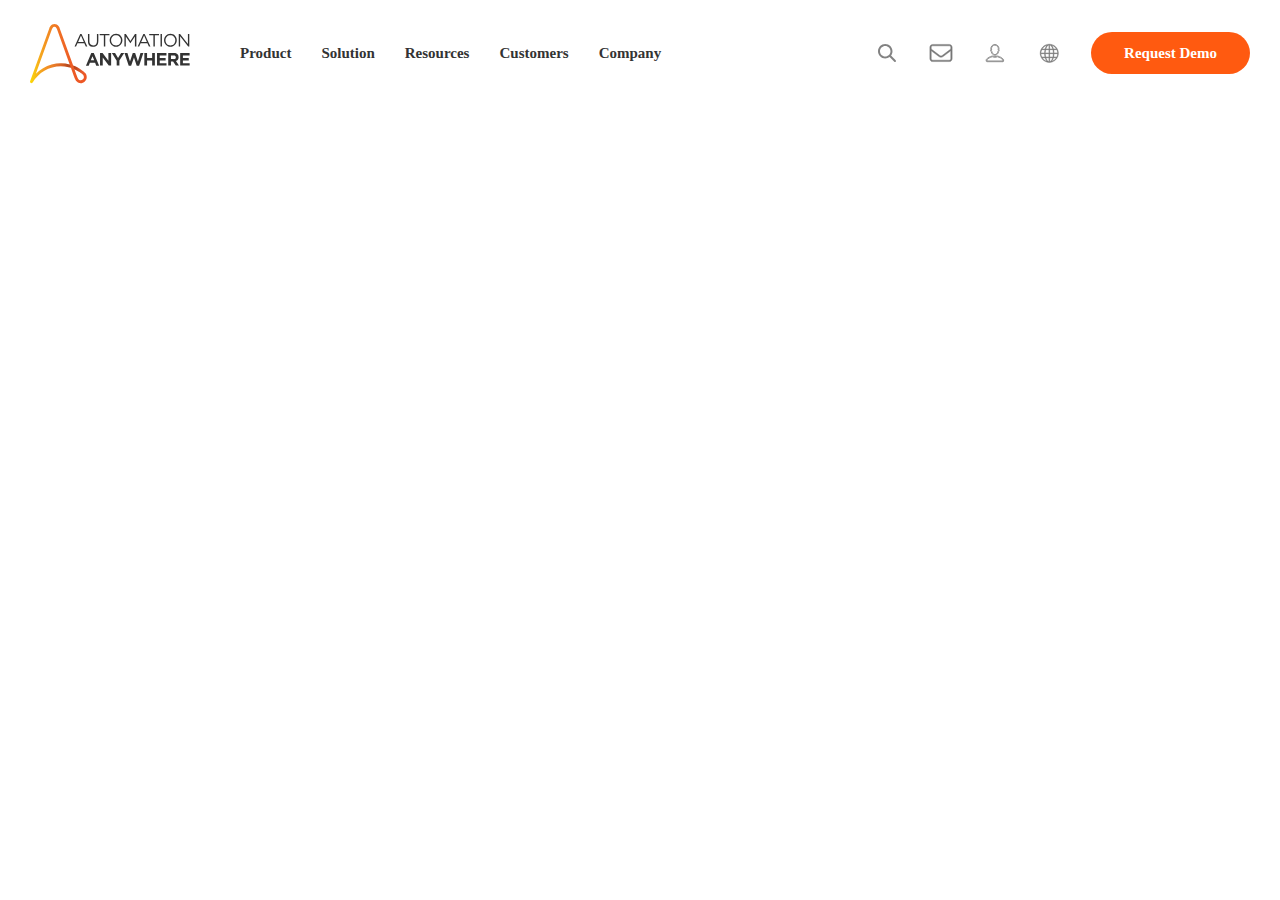
<file: menu.html>
<!DOCTYPE html>
<html lang="en">
  <head>
    <meta charset="UTF-8" />
    <meta name="viewport" content="width=device-width, initial-scale=1.0" />
    <title>Menu Button</title>
    <style>
      * {
        margin: 0;
        padding: 0;
        box-sizing: border-box;
        text-decoration: none;
        list-style: none;
        font-family: "MuseoModerno", sans-serif;
      }

      img {
        width: 100%;
        height: 100%;
      }

      .container {
        max-width: 100%;
        margin-left: 1.875em;
        margin-right: 1.875em;
      }

      header {
        height: 105px;
        width: 100%;
      }

      .nav__main {
        padding-top: 24px;
        background-color: #fff;
        /* box-shadow: 0px 2px 3px rgb(0 0 0 / 5%);
        position: fixed;
        top: 0;
        left: 0;
        z-index: 1000;
        width: 100%; */
      }

      .nav__inner {
        display: flex;
        justify-content: space-between;
        align-items: center;
      }

      .nav__wrap {
        display: flex;
        justify-content: space-between;
        align-items: center;
        width: 100%;
      }

      .nav__left {
        display: flex;
        justify-content: flex-start;
        align-items: center;
      }

      .logo img {
        width: 165px;
      }

      .logo__mobile {
        display: none;
      }

      .nav__menu {
        padding-left: 30px;
        margin-bottom: -22px;
      }

      .nav__menu ul {
        display: flex;
        justify-content: flex-start;
        align-items: center;
      }

      .nav__link {
        border-bottom: 3px solid transparent;
        padding: 12px 15px 36px;
        font-family: "MuseoModerno";
        font-size: 15px;
        line-height: 22px;
        font-weight: 600;
        color: #333333;
        display: inline-block;
        transition: all ease-in-out 0.4s;
      }

      .nav__link:hover {
        color: #ff5a10;
        border-bottom: 3px solid #ff5a10;
      }

      .nav__right {
        display: flex;
        justify-content: flex-start;
        align-items: center;
        margin-top: -6px;
      }

      .icon__wrap {
        display: flex;
        justify-content: flex-start;
        align-items: center;
        column-gap: 30px;
      }

      .icon__img {
        width: 24px;
        height: 24px;
        filter: grayscale(100%);
        transition: all ease-in-out 0.4s;
      }

      .icon__img:hover {
        filter: grayscale(0%);
      }

      .request__btn {
        padding: 8px 32px;
        font-family: "MuseoModerno";
        font-size: 15px;
        line-height: 24px;
        font-weight: 600;
        color: #fff;
        background-color: #ff5a10;
        border-radius: 100px;
        margin-left: 30px;
        border: 1px solid transparent;
        transition: all ease-in-out 0.4s;
      }

      .request__btn:hover {
        color: #ff5a10;
        background-color: #fff;
        border: 1px solid #ff5a10;
      }

      #ham {
        color: #a77a33;
      }

      .navbar {
        background-color: #333;
        width: 25%;
        height: 100vh;
        display: none;
      }

      .navbar li:hover {
        cursor: pointer;
      }

      .navbar li a {
        color: #d3e3e3;
        text-decoration: none;
        font-family: "Raleway", sans-serif;
        font-size: 1.6em;
        transition: all 0.5s;
      }

      .navbar li:hover {
        cursor: pointer;
        background-color: #ce3939;
        letter-spacing: 10px;
      }

      .hamburger {
        display: none;
        margin: 0;
        /* margin-left: 15px; */
        padding: 0;
        float: left;
        transition: opacity 0.3s;
      }

      .hamburger:hover {
        cursor: pointer;
        opacity: 0.5;
      }

      .hamburger .line {
        width: 32px;
        height: 5px;
        background: rgb(236, 66, 66);
        margin: 6px auto;
        transition: all 0.3s ease-in-out;
        border-radius: 5px;
      }

      .hamburger .line:nth-child(1) {
        background-color: rgb(255,90,16);
      }

      .hamburger .line:nth-child(2) {
        background-color: rgb(255,90,16);
      }

      .hamburger .line:nth-child(3) {
        background-color: rgb(255,90,16);
      }

      .hamburger.isactive .line:nth-child(2) {
        opacity: 0;
      }

      .hamburger.isactive .line:nth-child(1) {
        transform: translateY(13px) rotate(45deg);
      }

      .hamburger.isactive .line:nth-child(3) {
        transform: translateY(-9px) rotate(-45deg);
      }

      .navbar {
        transition: all 2s ease-in-out;
      }

      .navbar.active {
        display: block;
        animation: fade 0.5s;
      }

      @keyframes fade {
        from {
          transform: translateX(-200px);
          opacity: 0;
        }

        to {
          transform: translateX(0px);
          opacity: 1;
        }
      }

      @media screen and (max-width: 1360px) {
        .h1 h1 {
          font-size: 3em;
          left: 35%;
        }

        .navbar {
          width: 30%;
        }

        .navbar ul {
          padding-left: 0%;
        }

        .navbar li {
          padding: 3% 0;
        }

        .navbar li a {
          font-size: 1.2em;
        }
      }

      @media screen and (max-width: 768px) {
        .hamburger {
          float: right;
        }

        .navbar {
          background-color: #333;
          width: 100%;
          height: 45vh;
          display: none;
        }

        .navbar ul {
          overflow: hidden;
          list-style-type: none;
          padding-top: 25%;
          padding-left: 0%;
          padding-right: 3%;
          padding-bottom: 3%;
          text-align: center;
          margin: 0;
        }

        .navbar li {
          display: block;
          margin: 0;
          padding: 25px 20px;
          width: 100%;
          transition: background-color 0.5s;
        }

        .navbar li:hover {
          cursor: pointer;
          background-color: rgb(255, 90, 16);
        }

        .navbar li a {
          color: #d3e3e3;
          text-decoration: none;
          padding: 14px 16px;
          font-family: "Raleway", sans-serif;
          font-size: 28px;
          transition: all 1s;
        }

        .navbar li:hover {
          cursor: pointer;
          background-color: rgb(255, 90, 16);
          letter-spacing: 0px;
        }
      }

      @media screen and (max-width: 992px) {
        .navbar {
          background-color: white;
          width: 100%;
          height: 100vh;
          display: none;
        }

        .hamburger {
          display: none;
          margin-left: auto;
          margin-right: 0px;
        }

        .container {
            margin-left: 0.93em;
            margin-right: 0.93em;
        }

        .nav__menu {
          display: block;
        }

        .nav__right {
          margin-left: auto;
          display: block;
        }
      }
      @media screen and (max-width: 767px){
        
        .hamburger{
            display: block;
        }
        .nav__main{
            padding-top: 12px;
        }
        .nav__menu {
          display: none;
        }

        .nav__right {
          margin-left: auto;
          display: none;
        }
      }
    </style>
  </head>

  <body>
    <header>
      <div class="nav__main">
        <div class="container">
          <div class="nav__inner">
            <a href="#">
              <div class="logo__mobile"><img src="img/logo-aa-new.svg" /></div>
            </a>
            <div class="nav__wrap">
              <div class="nav__left">
                <a href="#">
                  <div class="logo"><img src="img/logo-aa-new.svg" /></div>
                </a>
                <div class="nav__menu">
                  <ul>
                    <li><a href="#" class="nav__link">Product</a></li>
                    <li><a href="#" class="nav__link">Solution</a></li>
                    <li><a href="#" class="nav__link">Resources</a></li>
                    <li><a href="#" class="nav__link">Customers</a></li>
                    <li><a href="#" class="nav__link">Company</a></li>
                  </ul>
                </div>
              </div>
              <div class="nav__right">
                <div class="icon__wrap">
                  <a href="#">
                    <div class="icon__img">
                      <img src="img/header-search-icon-active.svg" />
                    </div>
                  </a>
                  <a href="#">
                    <div class="icon__img">
                      <img src="img/header-support-new-icon_en.svg" />
                    </div>
                  </a>
                  <a href="#">
                    <div class="icon__img">
                      <img src="img/header-login-icon-active (1).svg" />
                    </div>
                  </a>
                  <a href="#">
                    <div class="icon__img">
                      <img src="img/lang-globe-icon-new.svg" />
                    </div>
                  </a>
                </div>
                <a href="#" class="request__btn">Request Demo</a>
              </div>
              <div class="hamburger">
                <div class="line"></div>
                <div class="line"></div>
                <div class="line"></div>
            </div>
            </div>
          </div>
        </div>
      </div>
      <div class="hamburger-main">
        <menu class="navbar">
          <ul>
            <li>
              <a href="#"><b>Product</b></a>
            </li>
            <li>
              <a href="#"><b>Solution</b></a>
            </li>
            <li>
              <a href="#"><b>Resources</b></a>
            </li>
            <li>
              <a href="#"><b>Customers</b></a>
            </li>
            <li>
              <a href="#"><b>Company</b></a>
            </li>
          </ul>
        </menu>
      </div>
    </header>
    <script>
      let hamburger = document.querySelector(".hamburger");
      let menu = document.querySelector(".navbar");
      let bod = document.querySelector(".container");

      hamburger.addEventListener("click", function () {
        hamburger.classList.toggle("isactive");
        menu.classList.toggle("active");
      });
    </script>
  </body>
</html>
</file>
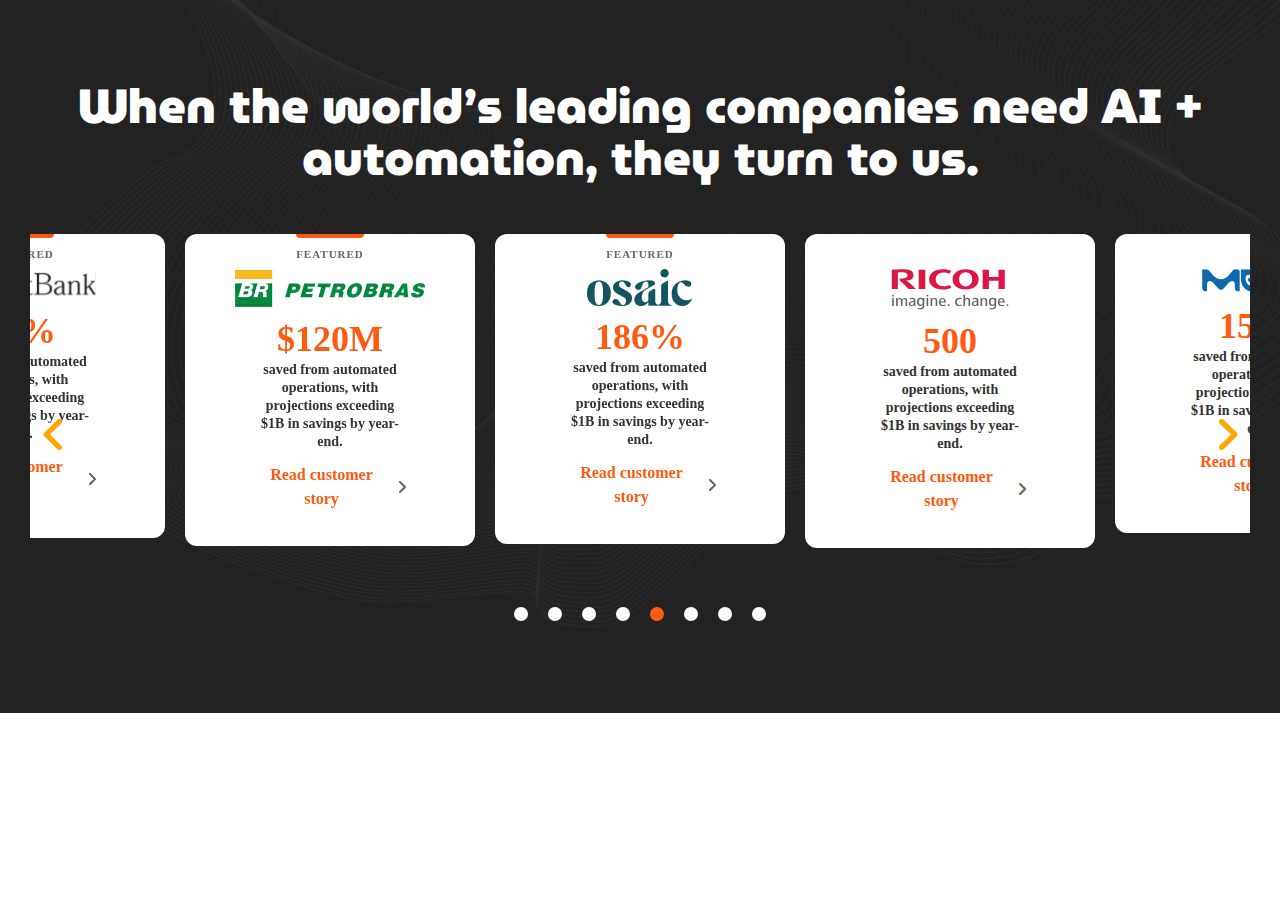
<file: swiper.html>
<!DOCTYPE html>
<html lang="en">

<head>
    <meta charset="UTF-8">
    <meta name="viewport" content="width=device-width, initial-scale=1.0">
    <title>swiper html</title>
    <link rel="stylesheet" href="https://cdnjs.cloudflare.com/ajax/libs/font-awesome/6.6.0/css/all.min.css" />
    <link href="https://fonts.googleapis.com/css2?family=MuseoModerno:ital,wght@0,100..900;1,100..900&display=swap"
        rel="stylesheet">
</head>

<body>
    <!DOCTYPE html>
    <html lang="en">

    <head>
        <meta charset="utf-8" />
        <title>Swiper demo</title>
        <meta name="viewport" content="width=device-width, initial-scale=1, minimum-scale=1, maximum-scale=1" />
        <!-- Link Swiper's CSS -->
        <link rel="stylesheet" href="https://cdn.jsdelivr.net/npm/swiper@11/swiper-bundle.min.css" />

        <!-- Demo styles -->
        <style>
            * {
                margin: 0;
                padding: 0;
                text-decoration: none;
            }

            .container {
                margin-left: 1.875em;
                margin-right: 1.875em;
            }

            .turn--sec {
                padding-top: 80px;
                padding-bottom: 80px;
                background-color: #222;
                background-image: url("img/hp-logo-section-pattern_en.png");
                background-repeat: no-repeat;
                background-size: cover;
                background-position: center;
                position: relative;
            }

            .turn__head {
                margin-bottom: 50px;
                text-align: center;
            }

            .turn__head h2 {
                font-family: "MuseoModerno";
                font-weight: 900;
                font-size: 48px;
                line-height: 52px;
                color: #fff;
            }

            .swiper {
                width: 100%;
                height: 100%;
                padding-bottom: 80px;

            }

            .swiper-wrapper {
                height: auto;
            }

            .swiper-slide {
                display: flex;
                justify-content: center;
                align-items: center;
                height: 100%;
                background-color: white;
                border-radius: 12px;
                min-height: 231px;
            }

            .swiper-slide img {
                display: block;
            }

            .turn__box {
                max-width: 53.1%;
                width: 100%;
                display: flex;
                align-items: center;
                justify-content: center;
                flex-direction: column;
                position: relative;
                border-radius: 12px;
                height: calc(100% - 40px);
                padding: 35px 20px;
                cursor: pointer;
                padding-top: 35px;
            }

            .ft__tag {
                font-size: 11px;
                font-weight: 900;
                color: #666;
                text-transform: uppercase;
                position: absolute;
                letter-spacing: 1px;
                margin: 0;
                top: 14px;
            }

            .ft__tag::before {
                content: "";
                background: #FF5A10;
                width: 100%;
                height: 4px;
                border-radius: 0px 0px 4px 4px;
                position: absolute;
                left: 0;
                top: -14px;
            }

            .turn__span {
                width: 100%;
                display: block;
                font-size: 36px;
                line-height: 43px;
                font-weight: 900;
                color: #FF5A10;
                text-align: center;
            }

            .turn__info {
                display: flex;
                justify-content: center;
                align-items: center;
                flex-direction: column;
                margin-top: 10px;
            }

            .turn__info p {
                font-size: 14px;
                line-height: 18px;
                font-weight: 700;
                color: #333;
                text-align: center;
                margin-bottom: 12px;
            }

            .turn__link {
                display: flex;
                justify-content: flex-start;
                align-items: center;
                column-gap: 7px;
            }

            .turn__link p {
                font-size: 16px;
                line-height: 24px;
                font-weight: 700;
                color: #FF5A10;
                position: relative;
                margin-bottom: 0px !important;
            }

            i.fas.fa-angle-right.read {
                font-size: 16px;
                color: #666;
            }

            .swiper-button-prev.fas.fa-angle-right.prev {
                position: absolute;
                top: 0;
                left: 0px;
            }

            i.fas.fa-angle-right.next {
                font-size: 42px;
                line-height: 28px;
                color: orange;
            }

            i.fas.fa-angle-right.prev {
                font-size: 42px;
                line-height: 28px;
                color: orange;
                transform: rotateY(180deg);
            }

            .swiper-pagination-bullet-active {
                background-color: #FF5A10 !important;
                width: 18px;
                height: 18px;
            }

            .swiper-pagination-bullet {
                background-color: #fff;
                opacity: 1;
                margin: 0 10px !important;
                width: 14px;
                height: 14px;
            }

            .swiper-button-next:after,
            .swiper-rtl .swiper-button-prev:after {
                content: '';
            }

            .swiper-button-prev:after,
            .swiper-rtl .swiper-button-next:after {
                content: '';
            }
        </style>
    </head>

    <body>
        <section class="turn--sec">
            <div class="container">
                <div class="turn__head">
                    <h2>When the world’s leading companies need AI + automation, they turn to us.</h2>
                </div>

                <!-- Swiper -->
                <div class="swiper mySwiper">
                    <div class="swiper-wrapper">
                        <div class="swiper-slide">
                            <div class="turn__box">
                                <img src="img/turn1.svg" height="40" width="170" alt="Bancolombia">
                                <div class="turn__info">
                                    <p><span class="turn__span">$19M</span>saved from automated operations, with
                                        projections exceeding $1B
                                        in savings by year-end.</p>
                                    <a href="#" class="turn__link">
                                        <p>Read customer story</p>
                                        <i class='fas fa-angle-right read'></i>
                                    </a>
                                </div>
                            </div>
                        </div>
                        <div class="swiper-slide">
                            <div class="turn__box">
                                <img src="img/turn2.svg" height="46" width="100" alt="cargill">
                                <div class="turn__info">
                                    <p><span class="turn__span">$19M</span>saved from automated operations, with
                                        projections exceeding $1B
                                        in savings by year-end.</p>
                                    <a href="#" class="turn__link">
                                        <p>Read customer story</p>
                                        <i class='fas fa-angle-right read'></i>
                                    </a>
                                </div>
                            </div>
                        </div>
                        <div class="swiper-slide">
                            <div class="turn__box">
                                <span class="ft__tag">Featured</span>
                                <img src="img/turn3.svg" height="31" width="155" alt="softbank">
                                <div class="turn__info">
                                    <p><span class="turn__span">85%</span>saved from automated operations, with
                                        projections exceeding $1B
                                        in savings by year-end.</p>
                                    <a href="#" class="turn__link">
                                        <p>Read customer story</p>
                                        <i class='fas fa-angle-right read'></i>
                                    </a>
                                </div>
                            </div>
                        </div>
                        <div class="swiper-slide">
                            <div class="turn__box">
                                <span class="ft__tag">Featured</span>
                                <img src="img/turn4.avif" height="39" width="190" alt="petrobras">
                                <div class="turn__info">
                                    <p><span class="turn__span">$120M</span>saved from automated operations, with
                                        projections exceeding $1B
                                        in savings by year-end.</p>
                                    <a href="#" class="turn__link">
                                        <p>Read customer story</p>
                                        <i class='fas fa-angle-right read'></i>
                                    </a>
                                </div>
                            </div>
                        </div>
                        <div class="swiper-slide">
                            <div class="turn__box">
                                <span class="ft__tag">Featured</span>
                                <img src="img/turn5.avif" height="37" width="105" alt="osaic">
                                <div class="turn__info">
                                    <p><span class="turn__span">186%</span>saved from automated operations, with
                                        projections exceeding $1B
                                        in savings by year-end.</p>
                                    <a href="#" class="turn__link">
                                        <p>Read customer story</p>
                                        <i class='fas fa-angle-right read'></i>
                                    </a>
                                </div>
                            </div>
                        </div>
                        <div class="swiper-slide">
                            <div class="turn__box">
                                <img src="img/turn6.svg" height="41" width="120" alt="ricoh">
                                <div class="turn__info">
                                    <p><span class="turn__span">500</span>saved from automated operations, with
                                        projections exceeding $1B
                                        in savings by year-end.</p>
                                    <a href="#" class="turn__link">
                                        <p>Read customer story</p>
                                        <i class='fas fa-angle-right read'></i>
                                    </a>
                                </div>
                            </div>
                        </div>
                        <div class="swiper-slide">
                            <div class="turn__box">
                                <img src="img/turn7.svg" height="26" width="133" alt="merck">
                                <div class="turn__info">
                                    <p><span class="turn__span">150K</span>saved from automated operations, with
                                        projections exceeding $1B
                                        in savings by year-end.</p>
                                    <a href="#" class="turn__link">
                                        <p>Read customer story</p>
                                        <i class='fas fa-angle-right read'></i>
                                    </a>
                                </div>
                            </div>
                        </div>
                        <div class="swiper-slide">
                            <div class="turn__box">
                                <img src="img/turn8.svg" height="35" width="87" alt="nhs">
                                <div class="turn__info">
                                    <p><span class="turn__span">1500</span>saved from automated operations, with
                                        projections exceeding $1B
                                        in savings by year-end.</p>
                                    <a href="#" class="turn__link">
                                        <p>Read customer story</p>
                                        <i class='fas fa-angle-right read'></i>
                                    </a>
                                </div>
                            </div>
                        </div>
                    </div>
                    <div class="swiper-pagination"></div>
                    <div class="swiper-button-next">
                        <i class='fas fa-angle-right next'></i>
                    </div>
                    <div class="swiper-button-prev">
                        <i class='fas fa-angle-right prev'></i>
                    </div>
                </div>
            </div>
        </section>
        <!-- Swiper JS -->
        <script src="https://cdn.jsdelivr.net/npm/swiper@11/swiper-bundle.min.js"></script>

        <!-- Initialize Swiper -->
        <script>
            var swiper = new Swiper(".mySwiper", {
                slidesPerView: 4,
                spaceBetween: 20,
                pagination: {
                    el: ".swiper-pagination",
                    clickable: true,
                },
                navigation: {
                    nextEl: '.swiper-button-next',
                    prevEl: '.swiper-button-prev',
                },
                loop: true,
                centeredSlides: true,
                initialSlide: 4,
            });
        </script>
    </body>

    </html>

</body>

</html>
</file>
